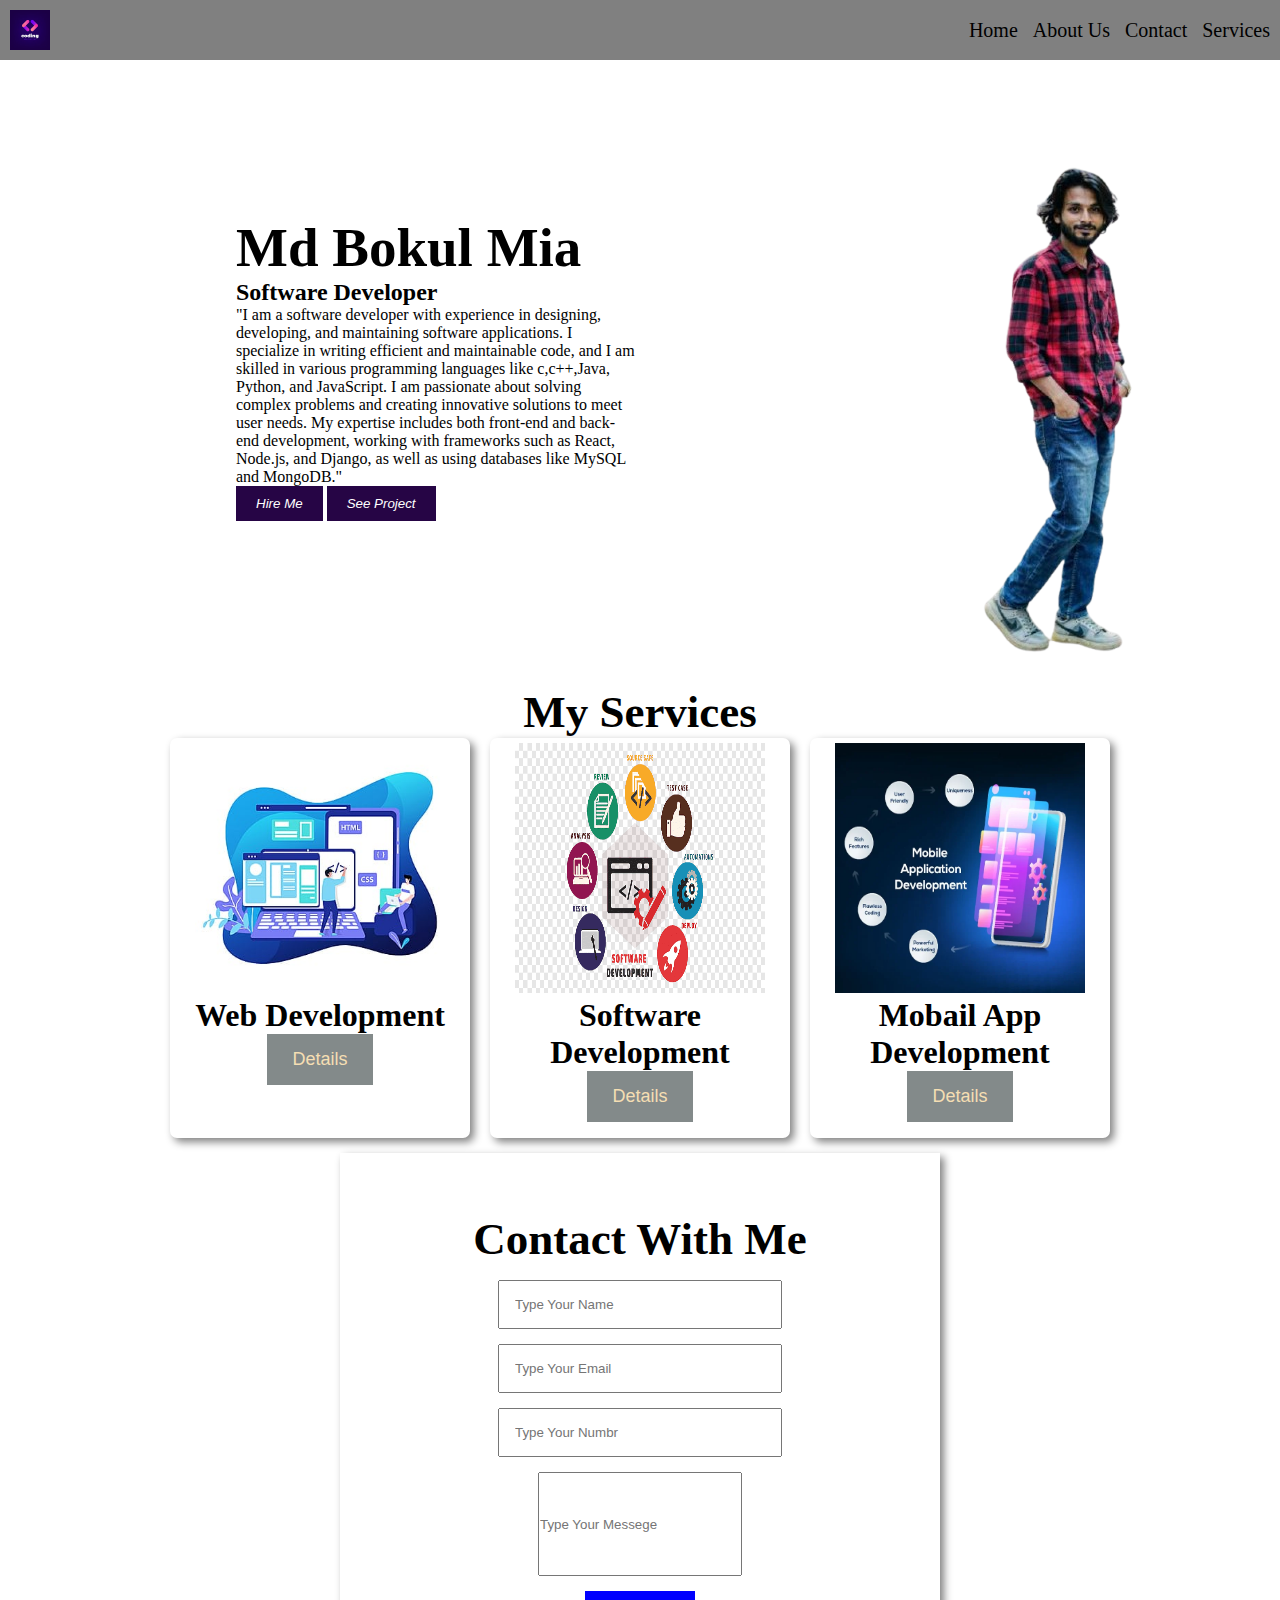
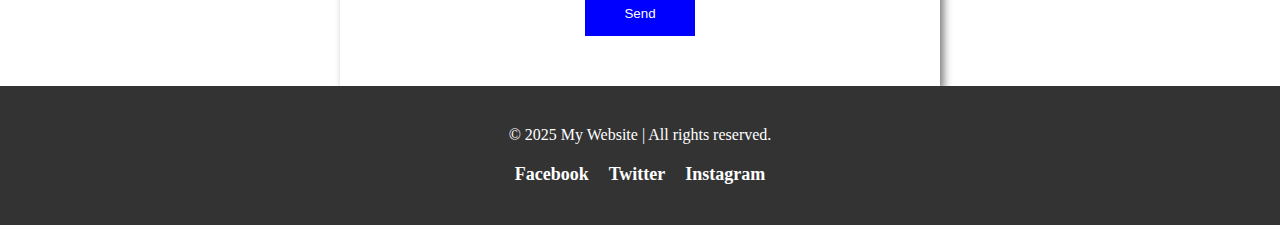
<file: index.html>
<!DOCTYPE html>
<html lang="en">
<head>
    <meta charset="UTF-8">
    <meta name="viewport" content="width=device-width, initial-scale=1.0">
    <link rel="stylesheet" href="style.css">
    <title>My First Webpage</title>
</head>
<body>
    <header>
        <nav>
            <img class="logo" src="1stlogo.jpg">
            <div class="menu-container">
                <li>Home</li>
                <li>About Us</li>
                <li>Contact</li>
                <li>Services</li>
            </div>
        </nav>
        <section class="banner-container">
            <div class="baner-left">
                <h1 class="h1-title">Md Bokul Mia</h1>
                <h2>Software Developer</h2>
                <p>"I am a software developer with experience in designing, developing,
                     and maintaining software applications. I specialize in writing efficient
                      and maintainable code, and I am skilled in various programming languages 
                      like c,c++,Java, Python, and JavaScript. I am passionate about solving complex
                       problems and creating innovative solutions to meet user needs. My expertise 
                       includes both front-end and back-end development, working with frameworks
                        such as React, 
                    Node.js, and Django, as well as using databases like MySQL and MongoDB."</p>
                    <button class="btn hire-btn">Hire Me</button>
                    <button class="btn project-btn">See Project</button>
            </div>
            <div class="banner-right">
                <img src="bokul2.png">
            </div>
        </section>
       
    </header>
    <main>
        <section>
            <h1 class="srvice-container">My Services</h1>
            <div class="Services">
                <div class="service-card">
                    <img class="service-img" src="web-dev.jpg" alt="">
                    <h1>Web Development</h1>
                    <p></p>
                    <button class="service-cart-btn">
                        <a target="_blank" href="">Details</a>
                    </button>
                </div>
                <div class="service-card">
                    <img class="service-img" src="software-development.jpg" alt="">
                    <h1>Software Development</h1>
                    <p></p>
                    <button class="service-cart-btn">
                        <a target="_blank" href="https://copilot.microsoft.com/chats/GQz5oFvtP2aVseGg8JTti">Details</a>
                    </button>
                </div>
                <div class="service-card">
                    <img class="service-img" src="mobile-app.jpg" alt="">
                    <h1>Mobail App Development</h1>
                    <p></p>
                    <button class="service-cart-btn">
                        <a target="_blank" href="https://phitron.io/ph135/video/ph135-2-11-project-part-3-service-section-">Details</a>
                    </button>
                </div>
            </div>
        </section>
        <section class="contact-us">
            <h1 class="srvice-container">Contact With Me</h1>
            <form action="">
                <input class="input-box" type="text" placeholder="Type Your Name" required>
                <input class="input-box" type="email" placeholder="Type Your Email" required>
                <input class="input-box" type="number" placeholder="Type Your Numbr" required>
                <br>
                <input class="messege" type="messege" placeholder="Type Your Messege" required>
                <br>
                <input class="submit-btn" type="submit" value="Send">
            </form>
        </section>

    </main>
    <footer class="footer">
        <div class="footer-content">
            <p>&copy; 2025 My Website | All rights reserved.</p>
            <div class="social-links">
                <a target="_blank" href="https://www.facebook.com/bouklsaadan" class="social-icon">Facebook</a>
                <a href="#" class="social-icon">Twitter</a>
                <a href="#" class="social-icon">Instagram</a>
            </div>
        </div>
    </footer>
    
    
</body>
</html>
</file>
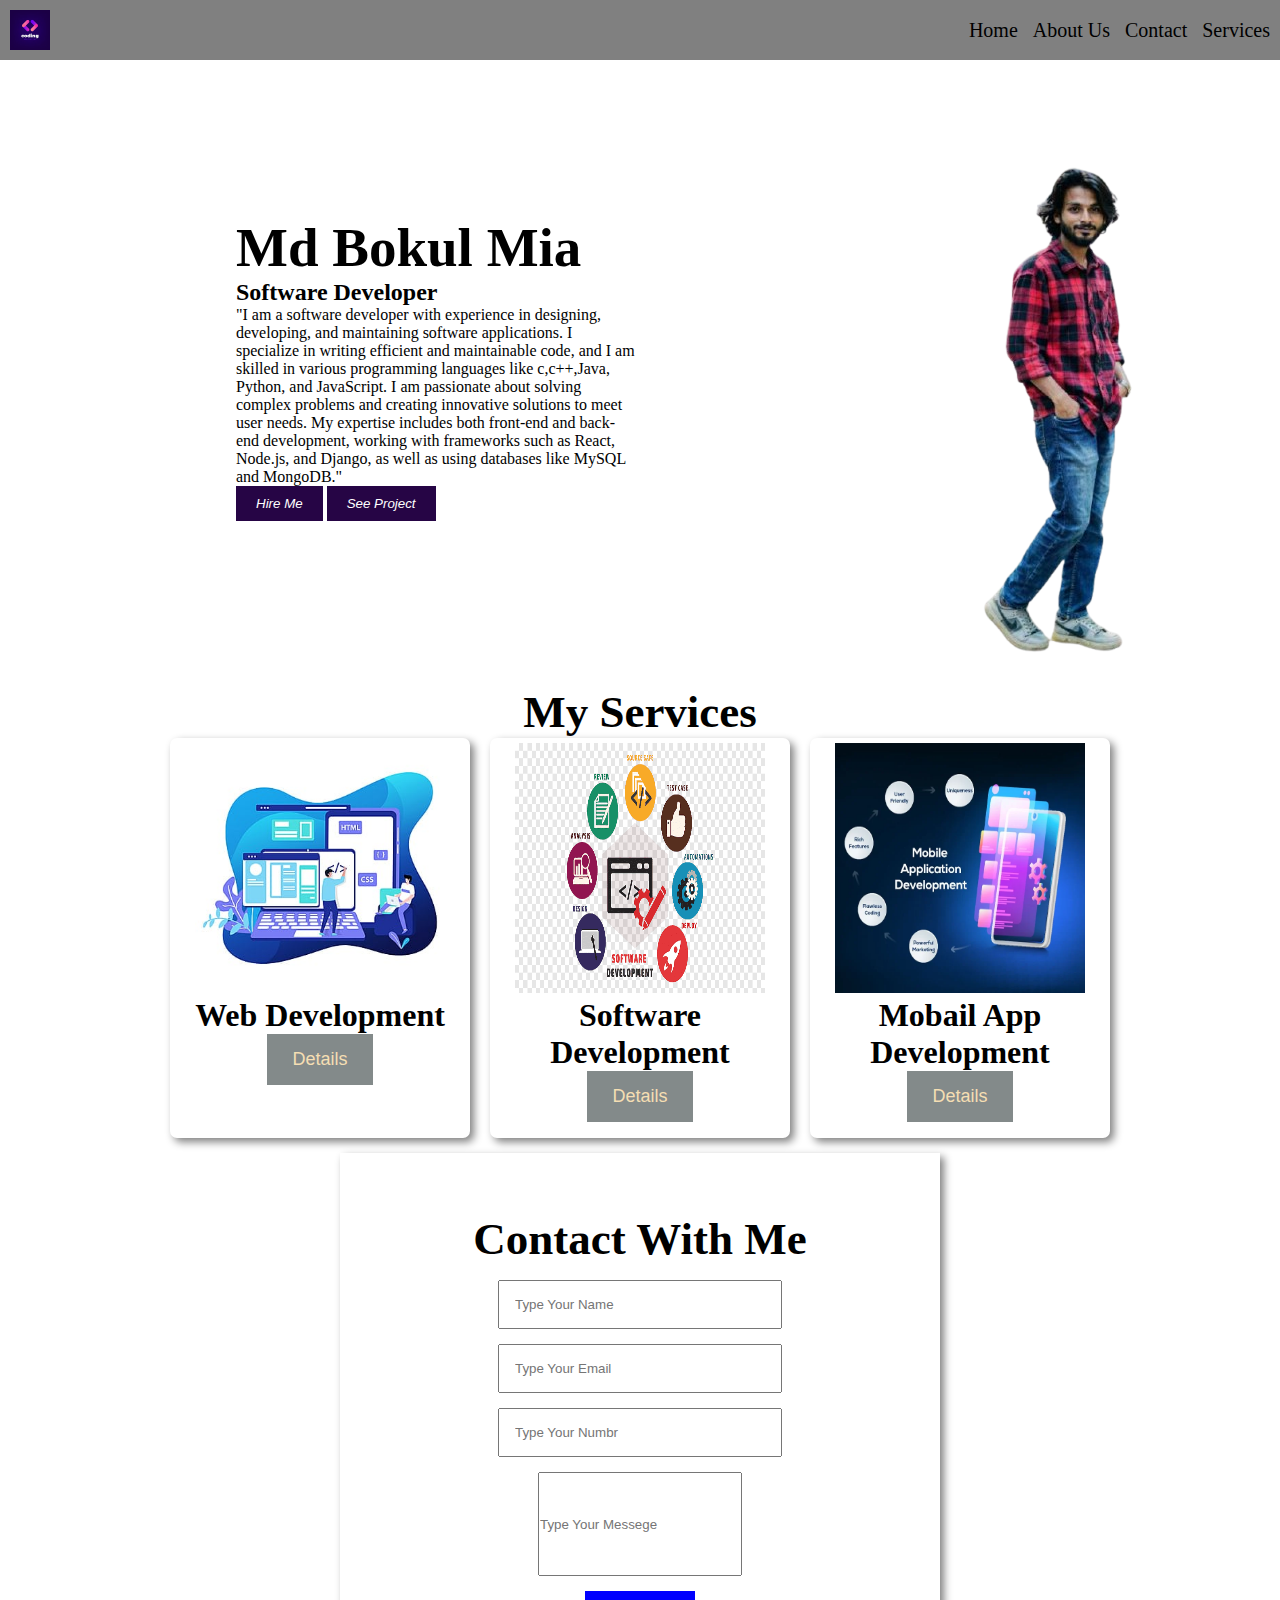
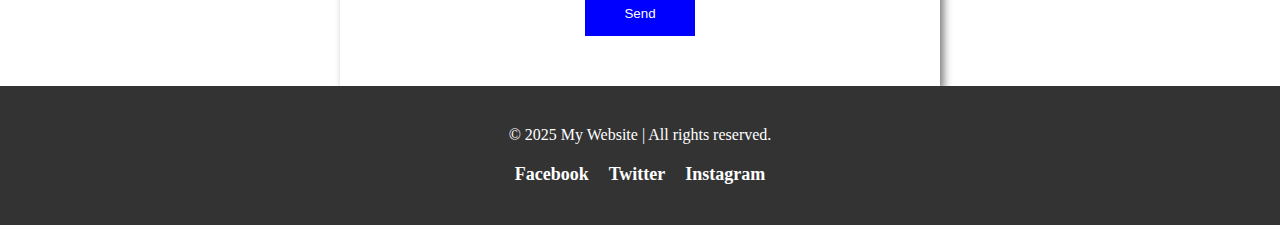
<file: my_project.html>
<!DOCTYPE html>
<html lang="en">
<head>
    <meta charset="UTF-8">
    <meta name="viewport" content="width=device-width, initial-scale=1.0">
    <link rel="stylesheet" href="style.css">
    <title>My First Webpage</title>
</head>
<body>
    <header>
        <nav>
            <img class="logo" src="1stlogo.jpg">
            <div class="menu-container">
                <li>Home</li>
                <li>About Us</li>
                <li>Contact</li>
                <li>Services</li>
            </div>
        </nav>
        <section class="banner-container">
            <div class="baner-left">
                <h1 class="h1-title">Md Bokul Mia</h1>
                <h2>Software Developer</h2>
                <p>"I am a software developer with experience in designing, developing,
                     and maintaining software applications. I specialize in writing efficient
                      and maintainable code, and I am skilled in various programming languages 
                      like c,c++,Java, Python, and JavaScript. I am passionate about solving complex
                       problems and creating innovative solutions to meet user needs. My expertise 
                       includes both front-end and back-end development, working with frameworks
                        such as React, 
                    Node.js, and Django, as well as using databases like MySQL and MongoDB."</p>
                    <button class="btn hire-btn">Hire Me</button>
                    <button class="btn project-btn">See Project</button>
            </div>
            <div class="banner-right">
                <img src="bokul2.png">
            </div>
        </section>
       
    </header>
    <main>
        <section>
            <h1 class="srvice-container">My Services</h1>
            <div class="Services">
                <div class="service-card">
                    <img class="service-img" src="web-dev.jpg" alt="">
                    <h1>Web Development</h1>
                    <p></p>
                    <button class="service-cart-btn">
                        <a target="_blank" href="">Details</a>
                    </button>
                </div>
                <div class="service-card">
                    <img class="service-img" src="software-development.jpg" alt="">
                    <h1>Software Development</h1>
                    <p></p>
                    <button class="service-cart-btn">
                        <a target="_blank" href="https://copilot.microsoft.com/chats/GQz5oFvtP2aVseGg8JTti">Details</a>
                    </button>
                </div>
                <div class="service-card">
                    <img class="service-img" src="mobile-app.jpg" alt="">
                    <h1>Mobail App Development</h1>
                    <p></p>
                    <button class="service-cart-btn">
                        <a target="_blank" href="https://phitron.io/ph135/video/ph135-2-11-project-part-3-service-section-">Details</a>
                    </button>
                </div>
            </div>
        </section>
        <section class="contact-us">
            <h1 class="srvice-container">Contact With Me</h1>
            <form action="">
                <input class="input-box" type="text" placeholder="Type Your Name" required>
                <input class="input-box" type="email" placeholder="Type Your Email" required>
                <input class="input-box" type="number" placeholder="Type Your Numbr" required>
                <br>
                <input class="messege" type="messege" placeholder="Type Your Messege" required>
                <br>
                <input class="submit-btn" type="submit" value="Send">
            </form>
        </section>

    </main>
    <footer class="footer">
        <div class="footer-content">
            <p>&copy; 2025 My Website | All rights reserved.</p>
            <div class="social-links">
                <a target="_blank" href="https://www.facebook.com/bouklsaadan" class="social-icon">Facebook</a>
                <a href="#" class="social-icon">Twitter</a>
                <a href="#" class="social-icon">Instagram</a>
            </div>
        </div>
    </footer>
    
    
</body>
</html>
</file>
<file: style.css>
*{
    margin: 0px;
    padding: 0px;
}
nav{
    display: flex;
    align-items: center;
    justify-content: space-between;
    background-color: gray;
    padding: 10px;
    
}
.logo{
    width: 40px;
    height: 40px;
}
li{
    list-style: none;
    font-size: 20px;
}
.menu-container{
    display: flex;
    gap: 15px;
    li:hover{
        color: blue;
        cursor: pointer;
    }
}
.banner-container{
    display: flex;
    justify-content: space-around;
    align-items: center;
    width: 100%;
    margin: auto;
}
.baner-left{
    width: 400px;
    margin: auto;
}
.btn{
    padding: 10px 20px;
    border: none;
    color: white;
    cursor: pointer;
    font-style: oblique;
}
.hire-btn{
    background-color: rgb(38, 5, 69);
}
.project-btn{
    background-color: rgb(38, 5, 69);
}
.h1-title{
    font-size: 55px;
}
.srvice-container{
    margin-top: 10px;
    text-align: center;
    font-size: 45px;
}
.service-card{
    width: 300px;
    height: 400px;
    text-align: center;
    box-shadow: 4px 4px 8px gray;
    border-radius: 7px;

}
.service-img{
    width: 250px;
    height: 250px;
    margin-top: 5px;
}
.service-cart-btn{
    padding: 15px 25px;
    background-color: rgb(131, 138, 138);
    border: none;
    font-size: 18px;
    color: white;
}
.Services{
    display: flex;
    justify-content: center;
    gap: 20px;
}
a{
    text-decoration: none;
    color: wheat;
}
.contact-us{
    padding: 50px;
    width: 500px;
    margin: auto;
    box-shadow: 4px 4px 8px gray;
    text-align: center;
    margin-top: 15px;
}
.input-box{
    padding: 15px;
    width: 50%;
    margin-top: 15px;
    
}
.messege{
    width: 40%;
    height: 100px;
    margin-top: 15px;
}
.submit-btn{
    width: 22%;
    padding: 15px;
    background-color: blue;
    color: white;
    border: none;
    margin-top: 15px;
}
.footer {
    background-color: #333;
    color: #fff;
    padding: 40px 0;
    text-align: center;
    position: relative;
    bottom: 0;
    width: 100%;
}

/* Footer content container */
.footer .footer-content {
    max-width: 1200px;
    margin: 0 auto;
    padding: 0 20px;
}

/* Footer text styling */
.footer p {
    font-size: 16px;
    margin-bottom: 20px;
    text-align: center;
}

/* Social media links container */
.footer .social-links {
    display: flex;
    justify-content: center;
    gap: 20px;
    margin-top: 20px;
}

/* Social media link styling */
.footer .social-icon {
    text-decoration: none;
    color: #fff;
    font-size: 18px;
    font-weight: bold;
    transition: color 0.3s ease, transform 0.3s ease;
}

/* Hover effect on social links */
.footer .social-icon:hover {
    color: #ff7f50;
    transform: scale(1.1);
}

/* Footer responsiveness */
@media (max-width: 768px) {
    .footer {
        padding: 30px 0;
    }

    .footer p {
        font-size: 14px;
    }

    .footer .social-links {
        flex-direction: column;
        align-items: center;
    }

    .footer .social-icon {
        font-size: 16px;
    }
}
</file>
